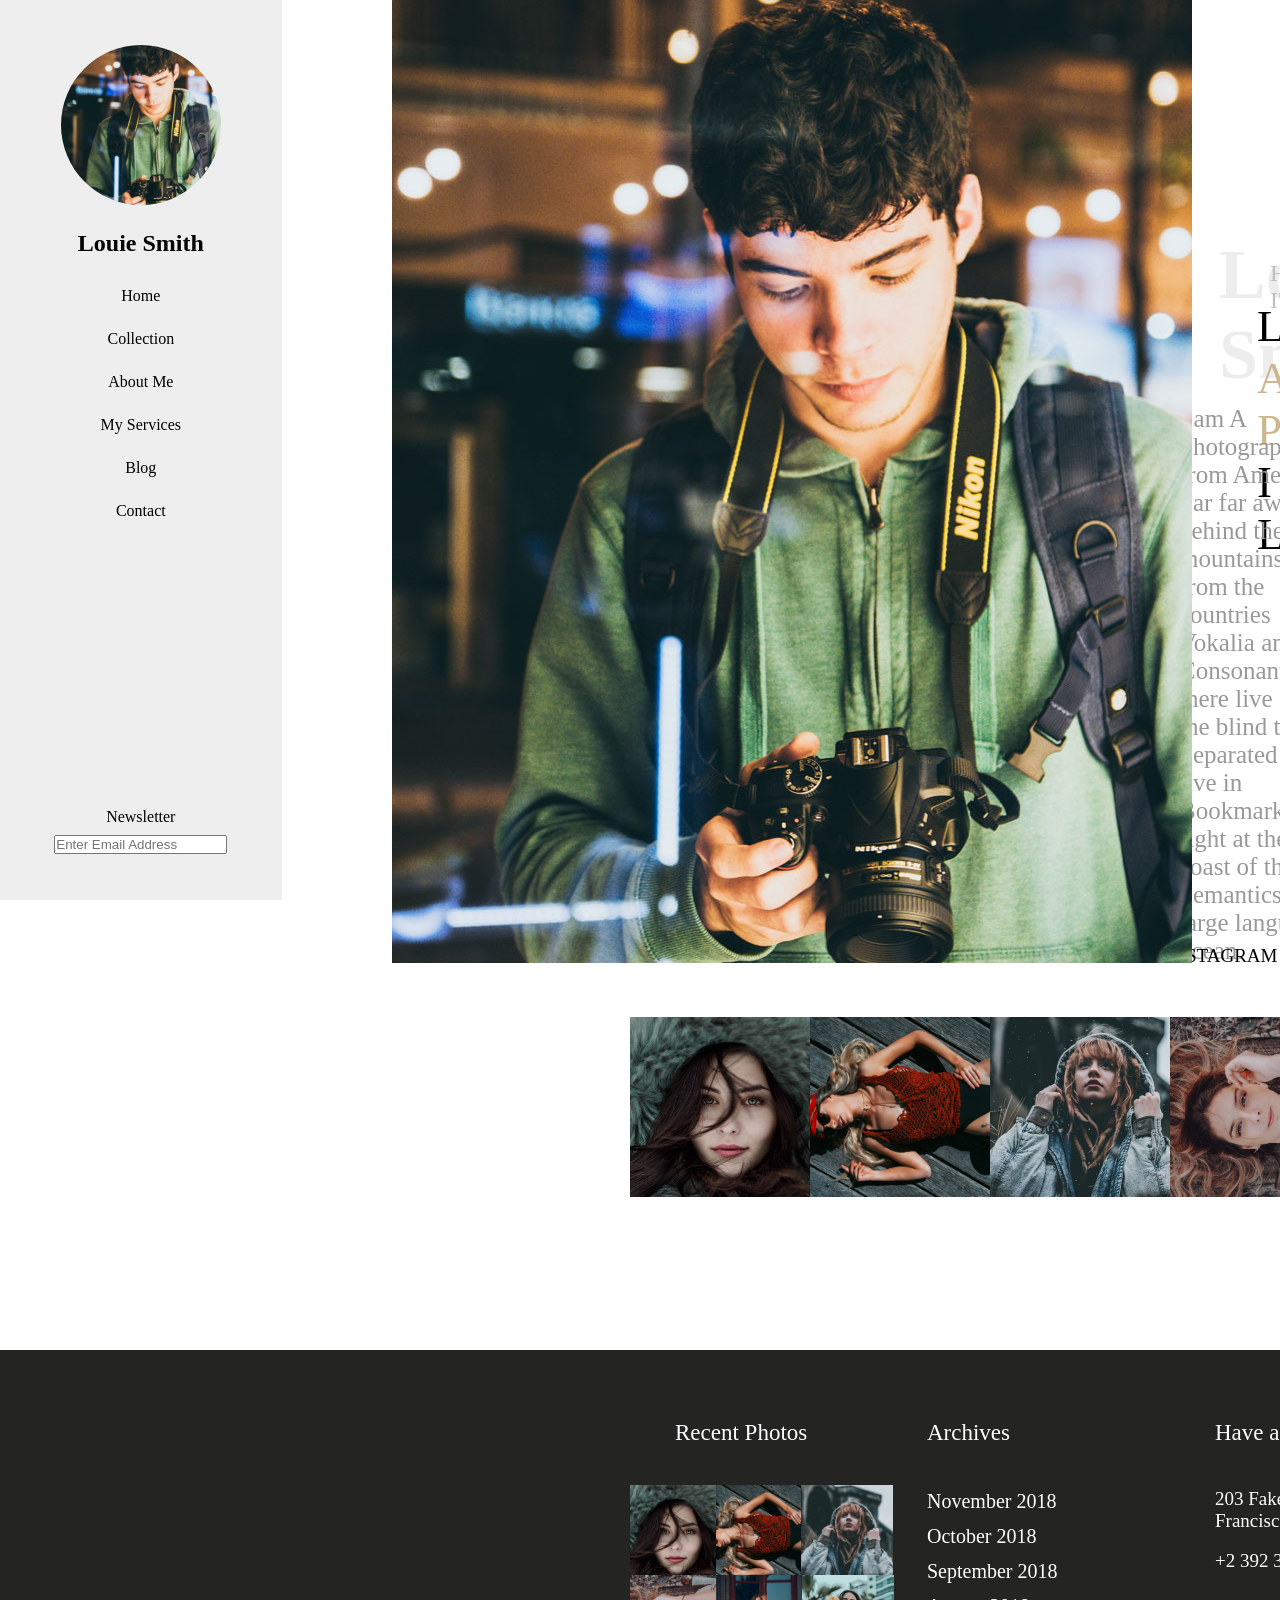
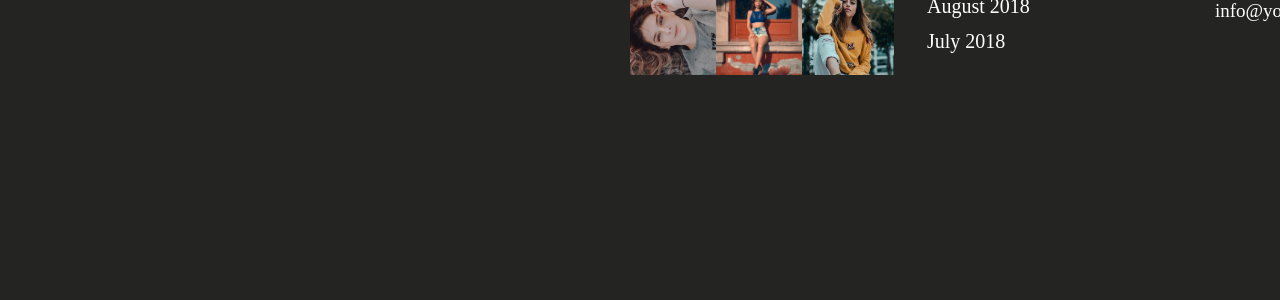
<file: index.html>
<!DOCTYPE html>
<html lang="en">

<head>
    <meta charset="UTF-8">
    <meta name="viewport" content="width=device-width, initial-scale=1.0">
    <title>Louie Smith</title>
    <link rel="stylesheet" href="bzin.css">
    <link href="https://fonts.googleapis.com/css2?family=Herr+Von+Muellerhoff&display=swap" rel="stylesheet">
</head>

<body>
    <div id="textos">
        <img src="author.jpg" id="author">

        <h2 id="louis">Louie Smith</h2>
        <a id="home" href="index.html">Home</a>
        <a id="collection" href="collection.html">Collection</a>
        <a href="aboutme.html">About Me</a>
        <a href="http://">My Services</a>
        <a href="http://">Blog</a>
        <a href="http://">Contact</a>
        <p id="juse">Newsletter</p>
        <input type="text" class="emailforma" placeholder="Enter Email Address">
    </div>
   
    <div><img id="image" src="author.jpg" alt=""></div>


    <main>
        <div>
            <p id="hello">Hello! I'm</p>
        </div>
        <div>
            <h1 id="Louie">Louie Smith</h1>
        </div>
        <div>
            <p id="Photographer"> Louie Smith <span class="dorado">A Photographer.</span> I Capture Life </p>
        </div>
        
        <div>
           
            <p id="Iam">I am A Photographer from America Far far away, behind the word <br> mountains, far from the
                countries Vokalia and Consonantia, there live <br> the blind texts. Separated they live in
                Bookmarksgrove right at the <br> coast of the Semantics, a large language ocean.</p>

               
        
            <div id="follow">
                <p>FOLLOW ME ON INSTAGRAM</p>
            </div>
                <div><img id="mulheres1" src="image_1.jpg">
                    <img id="mulheres2" src="image_2.jpg">
                    <img id="mulheres3" src="image_3.jpg">
                    <img id="mulheres4" src="image_4.jpg">
                    <img id="mulheres5" src="image_5.jpg">
                    
                </div>  
               
            
            
            </div>
    
    </main>
    
   
   
   
   
   
    <footer>
       <div> <p id="jose">Recent Photos</p> </div>
       <div><img id="mulheres01" src="image_1.jpg">
        <img id="mulheres02" src="image_2.jpg">
        <img id="mulheres03" src="image_3.jpg">
        <img id="mulheres04" src="image_4.jpg">
        <img id="mulheres05" src="image_5.jpg">
        <img id="mulheres06" src="image_6.jpg"></div>
        <div> <p id="igor">Archives</p> </div>
        <div><ul>
            <li>
                <p>November 2018</p>
            </li>
            <li>
                <p>October 2018</p>
            </li>
            <li>
                <p>September 2018</p>
            </li>
            <li>
                <p>August 2018</p>
            </li>
            <li>
                <p>July 2018</p>
            </li>
        </ul></div>
        <div> <p id="artur">Have a Questions?</p> </div>
        <div> <p id="cidade">203 Fake St. Mountain View, San <br>Francisco, California, USA</p> </div>
        <div> <p id="number">+2 392 3929 210</p> </div>
        <div> <p id="email">info@yourdomain.com</p> </div>
    </footer>
   
    

</body>

</html>
</file>
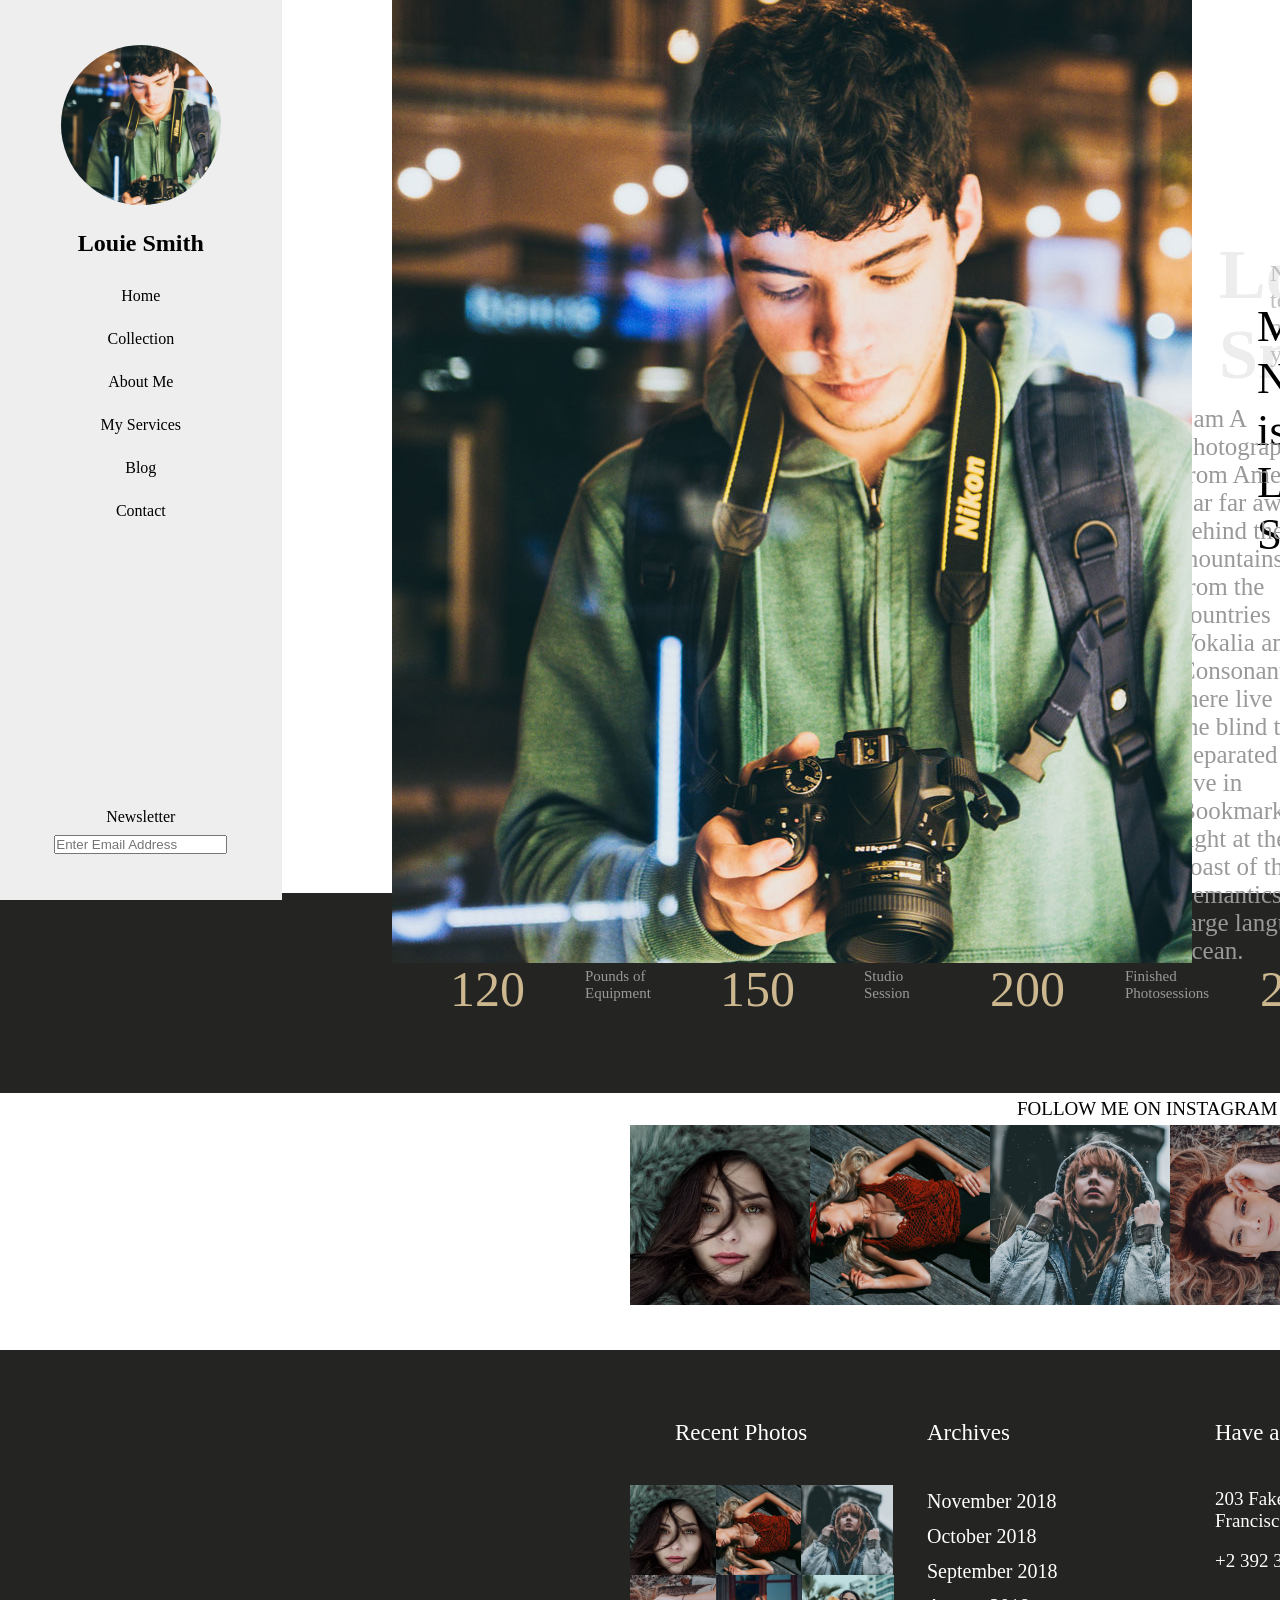
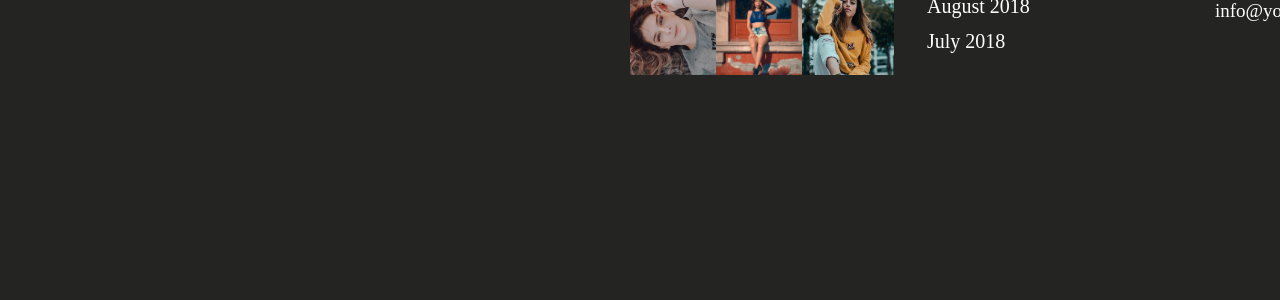
<file: aboutme.html>
<html lang="en">

<head>
    <meta charset="UTF-8">
    <meta name="viewport" content="width=device-width, initial-scale=1.0">
    <title>About Me</title>
    <link rel="stylesheet" href="bzin.css">
    <link href="https://fonts.googleapis.com/css2?family=Herr+Von+Muellerhoff&display=swap" rel="stylesheet">
</head>

<body>
    <div id="textos">
        <img src="author.jpg" id="author">

        <h2 id="louis">Louie Smith</h2>
        <a id="home" href="index.html">Home</a>
        <a id="collection" href="collection.html">Collection</a>
        <a href="aboutme.html">About Me</a>
        <a href="http://">My Services</a>
        <a href="http://">Blog</a>
        <a href="http://">Contact</a>
        <p id="juse">Newsletter</p>
        <input type="text" class="emailforma" placeholder="Enter Email Address">
    </div>
   
    <div><img id="image" src="author.jpg" alt=""></div>


    <main>
        <div>
            <p id="hello">Nice to meet you</p>
        </div>
        <div>
            <h1 id="Louie">Louie Smith</h1>
        </div>
        <div>
            <p id="Photographer"> My Name is Louie Smith</p>
        </div>
        
        <div>
           
            <p id="Iam">I am A Photographer from America Far far away, behind the word <br> mountains, far from the
                countries Vokalia and Consonantia, there live <br> the blind texts. Separated they live in
                Bookmarksgrove right at the <br> coast of the Semantics, a large language ocean.</p>

               <header id="preto">
            <div>
                <p id="num1">120</p>
                <p id="num2">150</p>
                <p id="num3">200</p>
                <p id="num4">200</p>
                
                <p id="texto01">Pounds of <br> Equipment</p>
                <p id="texto02">Studio <br> Session</p>
                <p id="texto03">Finished <br> Photosessions</p>  
                <p id="texto04">Happy <br> Clients</p>

            </div>
               </header>
           
            <div id="followme">
                <p>FOLLOW ME ON INSTAGRAM</p>
            </div>
           <header id="guloso">   
            <div><img id="mulhere1" src="image_1.jpg">
                    <img id="mulhere2" src="image_2.jpg">
                    <img id="mulhere3" src="image_3.jpg">
                    <img id="mulhere4" src="image_4.jpg">
                    <img id="mulhere5" src="image_5.jpg">
                    
            </div>  
              </header> 
            
            
            </div>
    
    </main>
    
   
   
   
   
   
    <footer>
       <div> <p id="jose">Recent Photos</p> </div>
       <div><img id="mulheres01" src="image_1.jpg">
        <img id="mulheres02" src="image_2.jpg">
        <img id="mulheres03" src="image_3.jpg">
        <img id="mulheres04" src="image_4.jpg">
        <img id="mulheres05" src="image_5.jpg">
        <img id="mulheres06" src="image_6.jpg"></div>
        <div> <p id="igor">Archives</p> </div>
        <div><ul>
            <li>
                <p>November 2018</p>
            </li>
            <li>
                <p>October 2018</p>
            </li>
            <li>
                <p>September 2018</p>
            </li>
            <li>
                <p>August 2018</p>
            </li>
            <li>
                <p>July 2018</p>
            </li>
        </ul></div>
        <div> <p id="artur">Have a Questions?</p> </div>
        <div> <p id="cidade">203 Fake St. Mountain View, San <br>Francisco, California, USA</p> </div>
        <div> <p id="number">+2 392 3929 210</p> </div>
        <div> <p id="email">info@yourdomain.com</p> </div>
    </footer>
</file>
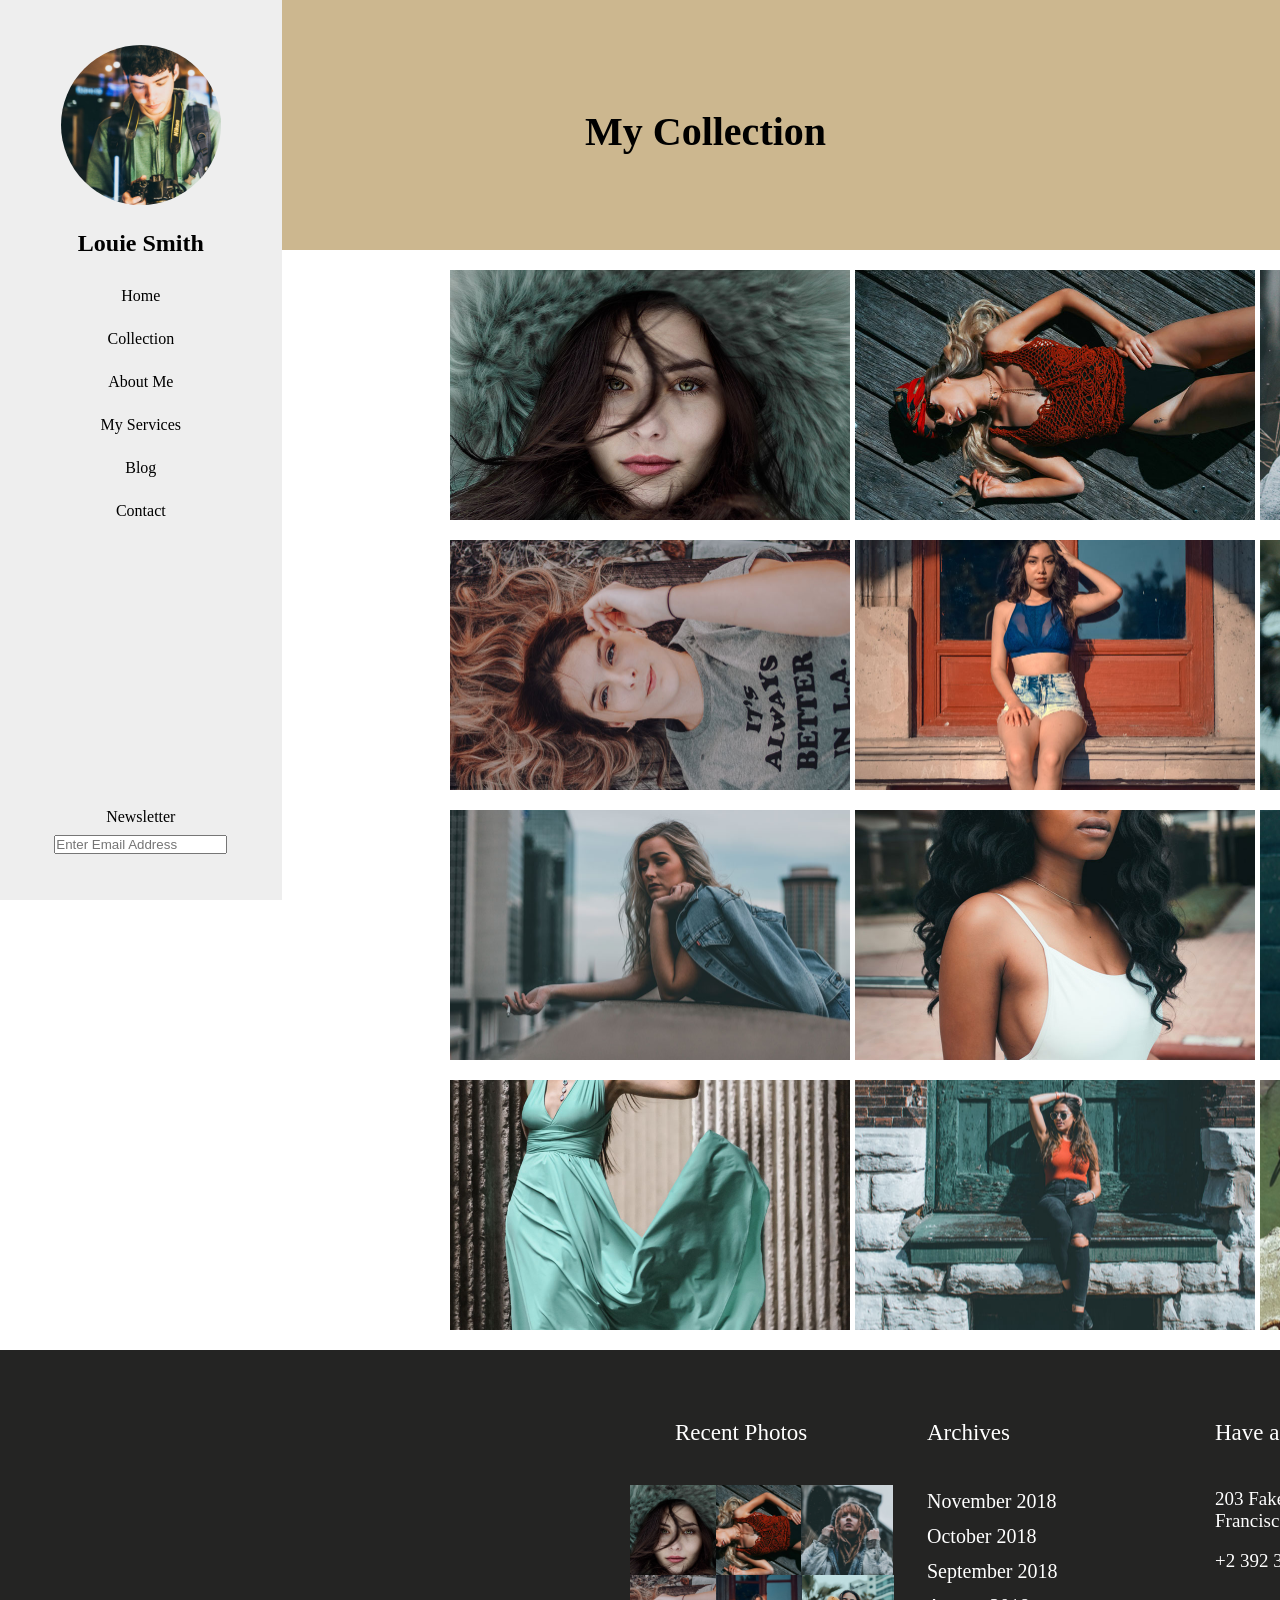
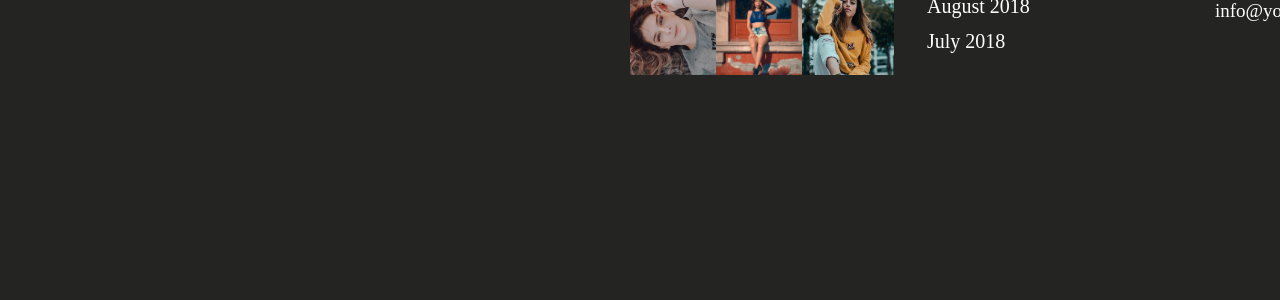
<file: collection.html>
<html lang="en">
<head>
    <meta charset="UTF-8">
    <meta name="viewport" content="width=device-width, initial-scale=1.0">
    <title>Collection</title>
    <link rel="stylesheet" href="bzin.css">
</head>
<body>
    <div id="textos">
        <img src="author.jpg" id="author">

        <h2 id="louis">Louie Smith</h2>
        <a id="home" href="index.html">Home</a>
        <a id="collection" href="collection.html">Collection</a>
        <a href="aboutme.html">About Me</a>
        <a href="http://">My Services</a>
        <a href="http://">Blog</a>
        <a href="http://">Contact</a>
        <p id="juse">Newsletter</p>
        <input type="text" class="emailforma" placeholder="Enter Email Address">
    </div>
    <header id="headerdorado">
        <h1 id="mycollection">My Collection</h1>
    </header>
    <main>
        <div><img id="mulhe1" src="image_1.jpg"></div>
        <div><img id="mulhe2" src="image_2.jpg"></div>
        <div><img id="mulhe3" src="image_3.jpg"></div>
        <div><img id="mulhe4" src="image_4.jpg"></div>
        <div><img id="mulhe5" src="image_5.jpg"></div>
        <div><img id="mulhe6" src="image_6.jpg"></div>
        <div><img id="mulhe7" src="image_7.jpg"></div>
        <div><img id="mulhe8" src="image_8.jpg"></div>
        <div><img id="mulhe9" src="image_9.jpg"></div>
        <div><img id="mulhe10" src="image_10.jpg"></div>
        <div><img id="mulhe11" src="image_11.jpg"></div>
        <div><img id="mulhe12" src="image_12.jpg"></div>


    </main>
    <footer>
        <div> <p id="jose">Recent Photos</p> </div>
        <div><img id="mulheres01" src="image_1.jpg">
         <img id="mulheres02" src="image_2.jpg">
         <img id="mulheres03" src="image_3.jpg">
         <img id="mulheres04" src="image_4.jpg">
         <img id="mulheres05" src="image_5.jpg">
         <img id="mulheres06" src="image_6.jpg"></div>
         <div> <p id="igor">Archives</p> </div>
         <div><ul>
             <li>
                 <p>November 2018</p>
             </li>
             <li>
                 <p>October 2018</p>
             </li>
             <li>
                 <p>September 2018</p>
             </li>
             <li>
                 <p>August 2018</p>
             </li>
             <li>
                 <p>July 2018</p>
             </li>
         </ul></div>
         <div> <p id="artur">Have a Questions?</p> </div>
         <div> <p id="cidade">203 Fake St. Mountain View, San <br>Francisco, California, USA</p> </div>
         <div> <p id="number">+2 392 3929 210</p> </div>
         <div> <p id="email">info@yourdomain.com</p> </div>
     </footer>
</body>
</html>
</file>
<file: bzin.css>
*{
    box-sizing: border-box;
    padding: 0;
    margin: 0;
}
#author{
    margin-top: 45px;
    border-radius: 500px;
    width: 160px;
    height: 160px;
    left: 85px;
    object-fit: cover;
}
body{

    color: black;
}
a{
    margin-top: 25px;
    text-decoration: none;
    color: black;
    font-size: 16px;
}
#louis{
    display: flex; 
    color: black;
    margin-top: 25px;
}

#home{
    margin-top: 30px;
    
}
#textos{
    background-color: rgb(238, 238, 238);
    display: flex;
    flex-direction: column;
    position: fixed;
    width: 22%;
    height: 100%;
    align-items: center;
    z-index: 1;
}
#image{
    z-index: 99;
    right: 36%;
    position: absolute;
    display: flex;
    justify-content: center;
    width: 800px;
    height: 963px;
    object-fit: cover;
    left: 43.5vh;
}
#hello{
    color: #bfbfbf;
    font-size: 24px;
    margin-left: 1270px;
    padding-top: 260px;
    z-index: 2;
    
}
#Louie{
    color: #ededed;
    font-size: 24px;
    margin-left: 1300px;
    font-size: 70px;
    position: absolute;
    top: 235px;
    left: -9vh;
    z-index: -20;
    
}
#Photographer{
    color: rgb(0, 0, 0);
    font-size: 1px;
    margin-left: 1265px;
    font-size: 45px;
    position: absolute;
    left: -8px;
    top: 300px;
}
.dorado{
    color: #ccb78f;
}
#Iam{
    position: absolute;
    left: 131vh;
    font-size: 25px;
    top: 45vh;
    color: #999999;
}
#follow{
    position: absolute;
    top: 105vh;
    left: 113vh;
    color: black;
    font-size: 19px;
}
#mulheres1{
    display: flex;
    position: absolute;
    height: 180px;
    width: 200px;
    left: 70vh;
    top: 113vh;
    object-fit: cover;
}
#mulheres2{
    display: flex;
    position: absolute;
    height: 180px;
    width: 200px;
    left: 90vh;
    top: 113vh;
    object-fit: cover;
}
#mulheres3{
    display: flex;
    position: absolute;
    height: 180px;
    width: 200px;
    left: 110vh;
    top: 113vh;
    object-fit: cover;
}
#mulheres4{
    display: flex;
    position: absolute;
    height: 180px;
    width: 200px;
    left: 130vh;
    top: 113vh;
    object-fit: cover;
}
#mulheres5{
    display: flex;
    position: absolute;
    height: 180px;
    width: 200px;
    left: 150vh;
    top: 113vh;
    object-fit: cover;
}

#mulheres01{
    display: flex;
    position: absolute;
    height: 180px;
    width: 200px;
    left: 70vh;
    top: 113vh;
    object-fit: cover;
}
#mulheres02{
    display: flex;
    position: absolute;
    height: 180px;
    width: 200px;
    left: 70vh;
    top: 113vh;
    object-fit: cover;
}
#mulheres03{
    display: flex;
    position: absolute;
    height: 180px;
    width: 200px;
    left: 70vh;
    top: 113vh;
    object-fit: cover;
}
#mulheres04{
    display: flex;
    position: absolute;
    height: 180px;
    width: 200px;
    left: 70vh;
    top: 113vh;
    object-fit: cover;
}
#mulheres05{
    display: flex;
    position: absolute;
    height: 180px;
    width: 200px;
    left: 70vh;
    top: 113vh;
    object-fit: cover;
}
footer{
    background-color: #242423;
    width: 14000px;
    height: 550px;
    position: absolute;
    top: 150vh;
    left: 0vh;

}
#jose{
    color: white;
    position: absolute;
    left: 75vh;
    top: 70px;
    font-size: 23px;
}
#mulheres01{
    position: absolute;
    top: 15vh;
    width: 91.66px;
    height: 100px;
    object-fit: cover;
    left: 70vh;
}
#mulheres02{
    
    position: absolute;
    top: 15vh;
    left: 79.6vh;
    width: 91.66px;
    height: 100px;
    object-fit: cover;
}
#mulheres03{
    
    position: absolute;
    top: 15vh;
    left: 89vh;
    width: 91.66px;
    height: 100px;
    object-fit: cover;
}
#mulheres04{
    
    position: absolute;
    top: 25vh;
    left: 70vh;
    width: 91.66px;
    height: 100px;
    object-fit: cover;
}
#mulheres05{
    
    position: absolute;
    top: 25vh;
    left: 79.5vh;
    width: 91.66px;
    height: 100px;
    object-fit: cover;
}
#mulheres06{
    
    position: absolute;
    top: 25vh;
    left: 89.1vh;
    width: 91.66px;
    height: 100px;
    object-fit: cover;
}
#igor{
    color: white;
    position: absolute;
    left: 103vh;
    top: 70px;
    font-size: 23px;
}

#artur{
    color: white;
    position: absolute;
    left: 135vh;
    top: 70px;
    font-size: 23px;
}

ul {
    position: relative;
    color: white;
    position: absolute;
    left: 103vh;
    top: 140px;
    font-size: 23px;
   
    text-decoration: none;
    list-style: none;
   
}
ul li{margin-bottom:
    12px;
}
ul li p{
    font-size: 20px;
}
#cidade{
    color: white;
    position: absolute;
    left: 135vh;
    top: 138px;
    font-size: 19px;  
}
#number{
    color: white;
    position: absolute;
    left: 135vh;
    top: 200px;
    font-size: 19px;  
}
#email{
    color: white;
    position: absolute;
    left: 135vh;
    top: 250px;
    font-size: 19px;  
}
.emailforma{
    margin-top: 1vh;
       
}
#juse{
    
        margin-top: 32vh;
}
#mycollection{
    position: absolute;
    left: 65vh;
    font-size: 40px;
    top: 12vh;
}
#headerdorado{
    background-color: #ccb78f !important;
    height: 250px;
    width: 100%;
}
#mulhe1{
 position: absolute;
 top: 30vh;
 left: 50vh;
 width: 400px;
 height: 250px;
 object-fit: cover;
}
#mulhe2{
    position: absolute;
    top: 30vh;
    left: 95vh;
    width: 400px;
    height: 250px;
    object-fit: cover;
   }
   #mulhe3{
    position: absolute;
    top: 30vh;
    left: 140vh;
    width: 400px;
    height: 250px;
    object-fit: cover;
   }
   #mulhe4{
    position: absolute;
    top: 60vh;
    left: 50vh;
    width: 400px;
    height: 250px;
    object-fit: cover;
   }
   #mulhe5{
    position: absolute;
    top: 60vh;
    left: 95vh;
    width: 400px;
    height: 250px;
    object-fit: cover;
   }
   #mulhe6{
    position: absolute;
    top: 60vh;
    left: 140vh;
    width: 400px;
    height: 250px;
    object-fit: cover;}
    #mulhe7{
        position: absolute;
        top: 90vh;
        left: 50vh;
        width: 400px;
        height: 250px;
        object-fit: cover;
       }
       #mulhe8{
        position: absolute;
        top: 90vh;
        left: 95vh;
        width: 400px;
        height: 250px;
        object-fit: cover;
       }
       #mulhe9{
        position: absolute;
        top: 90vh;
        left: 140vh;
        width: 400px;
        height: 250px;
        object-fit: cover;}
        
        #mulhe10{
            position: absolute;
            top: 120vh;
            left: 50vh;
            width: 400px;
            height: 250px;
            object-fit: cover;
           }
           #mulhe11{
            position: absolute;
            top: 120vh;
            left: 95vh;
            width: 400px;
            height: 250px;
            object-fit: cover;
           }
           #mulhe12{
            position: absolute;
            top: 120vh;
            left: 140vh;
            width: 400px;
            height: 250px;
            object-fit: cover;}
        
    #preto{
        background-color: #242423;
        width: 100%;
        height: 200px;
        position: absolute;
        top: 99.2vh;
        z-index: -99;
        
    }
    #mulhere1{
    display: flex;
    position: absolute;
    height: 180px;
    width: 200px;
    left: 70vh;
    top: 125vh;
    object-fit: cover;
}
#mulhere2{
    display: flex;
    position: absolute;
    height: 180px;
    width: 200px;
    left: 90vh;
    top: 125vh;
    object-fit: cover;
}
#mulhere3{
    display: flex;
    position: absolute;
    height: 180px;
    width: 200px;
    left: 110vh;
    top: 125vh;
    object-fit: cover;
}
#mulhere4{
    display: flex;
    position: absolute;
    height: 180px;
    width: 200px;
    left: 130vh;
    top: 125vh;
    object-fit: cover;
}
#mulhere5{
    display: flex;
    position: absolute;
    height: 180px;
    width: 200px;
    left: 150vh;
    top: 125vh;
    object-fit: cover;}
#followme{
    position: absolute;
    top: 122vh;
    left: 113vh;
    color: black;
    font-size: 19px;
}

#num1{
    position: absolute;
    top: 67px;
    left: 50vh;
    color: #ccb78f;
    font-size: 50px;
    z-index: 1;
}
#num2{
    position: absolute;
    top: 67px;
    left: 80vh;
    color: #ccb78f;
    font-size: 50px;
    z-index: 1;
}
#num3{
    position: absolute;
    top: 67px;
    left: 110vh;
    color: #ccb78f;
    font-size: 50px;
    z-index: 1;
}
#num4{
    position: absolute;
    top: 67px;
    left: 140vh;
    color: #ccb78f;
    font-size: 50px;
    z-index: 1;
}
#texto01{
    position: absolute;
    top: 75px;
    left: 65vh;
    z-index: 1;
    font-size: 15px;
    color: #999999;
}
#texto02{
    position: absolute;
    top: 75px;
    left: 96vh;
    z-index: 1;
    font-size: 15px;
    color: #999999;
}
#texto03{
    position: absolute;
    top: 75px;
    left: 125vh;
    z-index: 1;
    font-size: 15px;
    color: #999999;
}
#texto04{
    position: absolute;
    top: 75px;
    left: 155vh;
    z-index: 1;
    font-size: 15px;
    color: #999999;
}
</file>
